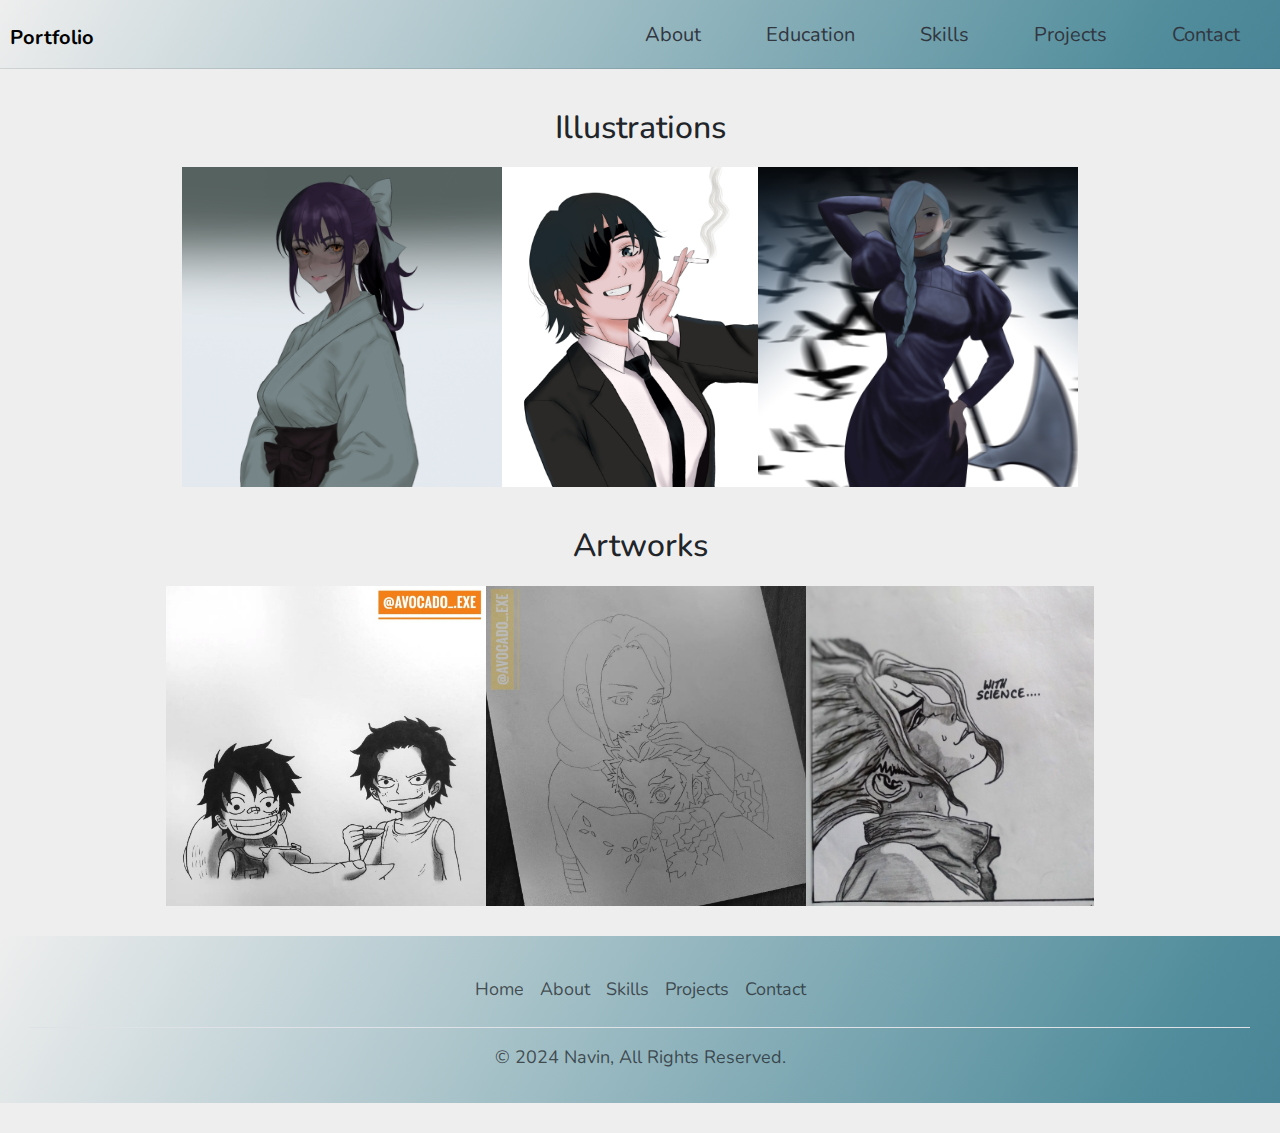
<file: artwork.html>
<!DOCTYPE html>
<html lang="en">
<head>
    <meta charset="UTF-8">
    <meta name="viewport" content="width=device-width, initial-scale=1.0">
    <title>Navin's Portfolio</title>

    <link href="https://cdn.jsdelivr.net/npm/bootstrap@5.3.3/dist/css/bootstrap.min.css" rel="stylesheet"
    integrity="sha384-QWTKZyjpPEjISv5WaRU9OFeRpok6YctnYmDr5pNlyT2bRjXh0JMhjY6hW+ALEwIH" crossorigin="anonymous">

    <link rel="preconnect" href="https://fonts.gstatic.com">
    <link href="./style.css" rel="stylesheet">
    <link rel = "icon" href = "./asset/logo.png" type = "image/png">
</head>

<body>
    <section id="title" class="gradient-background">
      <header>
        <a href="#title" class="logo-holder">
          <div class="logo">Portfolio</div>
        </a>
  
        <nav>
          <ul id="menu">
            <li><a href="./index.html?#about">About</a></li>
            <li><a href="./index.html?#education">Education</a></li>
            <li><a href="./index.html?#skill">Skills</a></li>
            <li><a href="./index.html?#projects">Projects</a></li>
            <!-- <li><a href="#title">Artworks</a></li> -->
            <li><a href="./index.html?#contact">Contact</a></li>
          </ul>
  
          <a href="#" class = "toggle" onClick="toggleMenu();">
            <svg xmlns="http://www.w3.org/2000/svg" x="0px" y="0px" width="35" viewBox="0 0 32 32">
              <path d="M3.5 10h25c.828 0 1.5-.672 1.5-1.5S29.328 7 28.5 7h-25C2.672 7 2 7.672 2 8.5S2.672 10 3.5 10zM28.5 15h-25C2.672 15 2 15.672 2 16.5S2.672 18 3.5 18h25c.828 0 1.5-.672 1.5-1.5S29.328 15 28.5 15zM28.5 23h-25C2.672 23 2 23.672 2 24.5S2.672 26 3.5 26h25c.828 0 1.5-.672 1.5-1.5S29.328 23 28.5 23z"></path>
              </svg>
          </a>
      </header>
    </section>
    <section class="showcase container">
        <h2 class="section-title">Illustrations</h2>
        <div class="illustrations">
            <article>
                <img src="./asset/86.jpg" alt="illustion 1">
            </article>
            <article>
                <img src="./asset/72.jpg" alt="illustion 2">
            </article>
            <article>
                <img src="./asset/106.jpg" alt="illustion 3">
            </article>
        </div>

        <h2 class="section-title">Artworks</h2>
        <div class="illustrations">
            <article>
                <img src="./asset/ace&luffy.jpg" alt="illustion 1">
            </article>
            <article>
                <img src="./asset/omai.jpg" alt="illustion 2">
            </article>
            <article>
                <img src="./asset/senku1 edit.jpg" alt="illustion 3">
            </article>
        </div>
    </section>
    <section id="footer" class="gradient-background">
        <div class="container">
          <footer class="py-3 mt-auto">
            <ul class="nav justify-content-center border-bottom pb-3 my-3">
              <li class="nav-item"><a href="./index.html?#title" class="nav-link px-2 text-body-secondary">Home</a></li>
              <li class="nav-item"><a href="./index.html?#about" class="nav-link px-2 text-body-secondary">About</a></li>
              <li class="nav-item"><a href="./index.html?#skill" class="nav-link px-2 text-body-secondary">Skills</a></li>
              <li class="nav-item"><a href="./index.html?#projects" class="nav-link px-2 text-body-secondary">Projects</a></li>
              <li class="nav-item"><a href="./index.html?#contact" class="nav-link px-2 text-body-secondary">Contact</a></li>
            </ul>
            <p class="text-center text-body-secondary">© 2024 Navin, All Rights Reserved.</p>
          </footer>
        </div>
      </section>
      
      <script src="./script.js"></script>
</body>
</html>
</file>
<file: style.css>
@import url('https://fonts.googleapis.com/css2?family=Nunito:ital,wght@0,200..1000;1,200..1000&display=swap');

*,*::before,*::after{
    margin: 0;
    padding: 0;
    box-sizing: border-box;
}
:root{
    --primary-color: #134B70;
    --sec-color: #508C9B;
    --bg-color: #EEEEEE;
    --txt-color: #31363F;
    --border-color: #000000;
    --hover-col: #E7F6F2;
    --hover-bg: #395B64;
}
html{
  scroll-behavior: smooth;
}

body{
  font-family: "Nunito", sans-serif;
  background-color: #EEEEEE;
  margin: 0;
  font-size: 18px;
  line-height: 1.5;
  a{
    text-decoration: none;
    color: var(--txt-color);

    &:hover{
      text-decoration: underline;
    }
  }
}
header{
  padding-top: 10px;
  padding-bottom: 2px;
  max-width: 1440px;
  margin: auto;

  display: flex;
  justify-content: space-between;
  border-bottom: 1px solid rgba(0,0,0,0.1);

  .logo-holder{
    display: flex;
    padding: 10px;
    align-items: center;
    /* font-weight: 700; */
    
    .logo{
      display: flex;
      align-items: center;
      justify-content: center;
      color: var(--border-color);
      font-weight: 700;

      font-size: 20px;
      margin-right: 20px;
      /* border-radius: 25%; */
      &:hover{
        text-decoration: none;
        /* color: var(--purple); */
      }
    }
  }
  nav{
    display: flex;
    align-items: center;
    justify-content: center;
    transition: ease 0.3s all;
    /* padding: 10px; */

    ul{
      display: flex;
      list-style: none;
      padding: 0;
      gap: 5px;

      li{
        display: inline-block;
        margin-right: 20px;
        font-weight: 400;
        font-size: 20px;
        padding-top: 10px;

        a{
          padding: 10px 20px;
          &:hover{
            background-color: var(--hover-bg);
            text-decoration: none;
            color: var(--hover-col);
            border-radius: 10px;
          }
        }
      }
    }
    .toggle{
      display: none;
      color: var(--txt-color);
      padding: 10px;

      @media(max-width: 768px){
        display: inline-block;
        position: absolute;
        top: 2px;
        right: 20px;
      }
    }
  }
  @media(max-width: 1024px){
    flex-direction: column;
    align-items: center;
  }
  @media (max-width: 768px) {
    nav{
      ul{
        display: none;
         &.show{
          display: flex;
          flex-direction: column;
          /* align-items: center; */
          position: absolute;
          top: 60px;
          right: 0;
          background-color: var(--bg-color);
          border: 1px solid rgba(0,0,0,0.1);
          border-radius: 10px;
          z-index: 1;
          
          li{
            margin-right: 0;
            margin-bottom: 0;
            padding: 10px 20px;
            width: 100%;
            text-align: center;
          }
        }
      }
    }
  }
}
.container{
  max-width: 1440px;
  margin: auto;
  margin-top: 30px;
  margin-bottom: 30px;
  gap: 30px;

  @media(max-width: 1440px){
    padding-left: 30px;
    padding-right: 30px;
  }
}
h1{
  font-size: 60px;
  line-height: 1;
  font-weight: bolder;
  margin-bottom: 10px;
  small{
    display: block;
    font-weight: 100;
  }
  @media(max-width: 1024px){
    font-size: 50px;
  }
}
.button{
  display: inline-block;
  padding: 10px 30px;
  background-color: var(--primary-color);
  color: var(--hover-col);
  border-radius: 10px;
  transition: ease 0.3s all;

  &:hover{
    background-color: var(--sec-color);
    text-decoration: none;
  }
  &.black{
    background-color: black;
    color: white;
    &:hover{
      background-color: var(--hover-col);
      color: black;
    }
  }
}
.hero{
  display: flex;
  @media(max-width: 1024px){
    flex-direction: column;
  }
  .cover-txt{
    flex: 1;
    padding: 25px;
    display: flex;
    flex-direction: column;
    justify-content: center;

    .call-to-action{
      margin-top: 20px;
      margin-bottom: 10px;
      a{
        margin-right: 10px;
        margin-bottom: 10px;
      }
    }
    .social-links{
      a{
        transition: 0.3s;
        padding: 8px 2px;
        &:hover{
          background: var(--hover-col);
          border-radius: 10px;
          text-decoration: none;
        }
      }
    }
  }
  .cover-img{
    flex: 1;
    padding: 0 10px;
    display: flex;
    justify-content: center;
    margin-top: -30px;
    user-select: none;
    
    img{
      height: 500px;
      margin-top: -35px;
      margin-bottom: -20px;
      max-width: 420px;
      border-radius: 50vh;
      -webkit-user-drag: none;
      pointer-events: none;

      @media(max-width: 768px){
        height: 400px;
      }
    }
  }
}
.gradient-background {
  /* background: linear-gradient(300deg, #522258, #8C3061, #D95F59); */
  background: linear-gradient(300deg, #134B70, #508C9B, #EEEEEE);
  background-size: 180% 180%;
  animation: gradient-animation 18s ease infinite;
}
h3{
  font-size: 30px;
  font-weight: 600;
  line-height: 1;
  margin-bottom: 20px;
  color: var(--txt-color);
}
.about-me{
  .holder{
    /* background-color: var( --hover-col); */
    background-color: #F8F6F4;
    display: flex;
    border-radius: 30px;
    padding: 30px;
    @media(max-width: 1024px){
      flex-direction: column;
    }

    .left-col{
      flex: 1;
      /* background-color: var(--bg-color); */
      padding-right: -50px;
      .about-img{
        display: flex;
        background-color: var(--bg-color);
        justify-content: center;
        /* align-items: center; */
        height: 500px;
        border-radius: 2rem;
        margin-bottom: 50px;
        margin-top: 50px;
        margin-left: 50px;

        @media(max-width: 768px){
          margin-left: 20px;
        }
        @media(max-width: 480px){
          height: 250px;
          margin-top: 0px;
          margin-right: 8px;
          padding-right: 0px;
        }
      }
      ul{
        list-style-type: none;
        gap: 10px;
        margin-right: 100px;
        margin-bottom: 20px;
        padding-left: 0;
        li{
          display: inline-block;
          background-color: #C4DFDF;
          padding: 10px 20px;
          border-radius: 15px;
          margin-bottom: 10px;
        }
      }
    }
    .right-col{
      flex: 1;
      p{
        margin-bottom: 20px;
      }
    }
  }
}

.text{
  text-align: justify;
  margin-top: 3vh;
}
#education .edu-container:last-child{
    padding-bottom: 20px;
}
#education .edu-container::before{
    content: "";
    position: absolute;
    top: 22px;
    left: -13.5px;
    width: 25px;
    height: 25px;
    background: var(--bg-color);
    border: 2px solid #134B70;
    border-radius: 50%;
}
#education{
  .edu-title{
    font-size: 50px;
    font-weight: bolder;
    padding: 0;
    margin-top: 80px;
    margin-bottom: 6vh;
  }
  .edu-container{
    padding: 0 0 20px 50px;
    margin-top: -2px;
    margin-left: 50px;
    border-left: 2px solid #134B70;
    position : relative;
  }
  h3{
    /* line-height: 70px; */
    font-size: 25px;
    font-weight: 600;
    text-transform: uppercase;
    font-family: "Poppins", sans-serif;
    color: var(--txt-color);
    margin-bottom: 40px;
  }
  h4{
    font-size: 30px;
    font-weight: 500;
    background: #C4DFDF;
    padding: 5px 15px;
    margin-top: 10px;
    margin-left: -10px;
    margin-bottom: 10px;
    display: inline-block;
    border-radius: 10px;
  }
  p{
    font-size: 18px;
    font-weight: lighter;
    margin-top: -5px;
    margin-bottom: 10px;
  }
  .edu-image{
    width: 20%;
    border-radius: 10px;
    margin-top: 20px;
    margin-bottom: 20px;
  }
}

.img-edu{
  display: grid;
  grid-row: 2 / span 3;
}
.skill-grid{
  display: grid;
  grid-template: 20% 20% 20% 20% 20%/ 20% 20%;
  row-gap: 30px;
  column-gap: 250px;
  margin-left: 50px;
  /* margin-right: 20px; */
  align-items: center;
  justify-content: center;
  height: 100vh;
  margin-top: 10px;
}
.gif{
  height: 20vh;
  width: 20vh;
  border-radius: 20vh;
  align-items: start;
  border-color: #134B70;
  /* border-style:solid; */
}
#skill{
  .about-container{
    display: flex;
  }
  .skillHeading{
    text-align: center;
    font-size: 50px;
    font-weight: bolder;
    margin-bottom: 10vh;
  }
  .skill-details{
    display: flex;
    justify-content: center;
    flex-direction: column;
    /* border-radius: 2rem;
  border-color: var(--primary-color);
  border-style:solid; */
  }
  .details{
    padding: 3rem;
    flex: 1;
    border-left: 0px solid var(--primary-color);
    border-right: 0px;
    border-top: 0px;
    border-bottom: 0px;
    border-style:solid;
    text-align: center;
  }
  .details:not(:last-child) {
    border-right: 1px solid var(--primary-color);
  }
  .skill-subtitle{
    color: var(--txt-color);
    font-weight: 600;
    font-size: 1.75rem;
    margin-bottom: 2rem;
  }
  .skill-icon{
    height: 2rem;
    cursor: default;
  }
  .article-container{
    display: flex;
    padding-left: -3rem;
    text-align: initial;
    flex-wrap: wrap;
    gap: 2.5rem;
    /* margin-right: 5px; */
    flex-direction: row;
    justify-content: space-around;

    article{
      display: flex;
      margin-left: 0px;
      width: 8rem;
      justify-content: space-around;
      gap: 1rem;
    }
  }
}
.About1{
  align-items: center;
}
#projects{
  margin-bottom: 140px;
  .project_img{
    width: 100%;
    transition: all 500ms ease;

    .container{
      display: flex;
      flex-wrap: wrap;
      gap: 20px;
    }
  }
  .project_wrapper{
    display: flex;
    flex-direction: column;
    box-shadow: 0 20px 80px rgba(0, 0, 0, 0.45);
    border-radius: 20px;
    overflow: hidden;
    position: relative;
    flex: 1 1 calc(50% - 20px);
    max-width: calc(80% - 20px);
    margin-bottom: 50px;
  }
  .project_desc{
    position: absolute;
    left: 20px;
    padding: 20px;
    top: 50%;
    color: white;
    text-align: left;
    max-width: 800px;
    opacity: 0;
    transition: transform 450ms, opacity 300ms;
    transform: translateY(100%);
    z-index: 3;

    @media(max-width: 768px){
      left: 30px;
      padding-right: 30px;
    }
    @media(max-width: 480px){
      padding: 10px;
      left: 0;
      width: 100%;
    }
  }
  .project_title{
    font-size: 60px;
    color: white;
    text-align: left;

    @media(max-width: 768px){
      font-size: 30px;
      line-height: 1;
      text-align: center;
    }
    @media(max-width: 480px){
      font-size: 30px;
      line-height: 1;
      text-align: center;
    }
  }
  .project_date{
    @media(max-width: 768px){
      text-align: center;
      font-size: 10px;
    }
    @media(max-width: 480px){
      text-align: center;
      font-size: 10px;
    }
  }
  .project_subtitle{
    color: var(--sec-color);
    text-align: left;
    @media(max-width: 768px){
      font-size: 12px;
      text-align: center;
    }
  }
  .project_text{
    margin: 16px 0;
    color: white;
    text-align: left;

    @media(max-width: 768px){
      font-size: 12px;
      text-align: center;
    }
    @media(max-width: 480px){
      display: none;
      font-size: 12px;
    }
  }
  .project_links{
    margin-right: 16px;
    text-align: left;
    a{
      color: white;
      &:hover{
        text-decoration: none;
        color: #A64D79;
      }
    }

    @media(max-width: 480px){
      display: flex;
      justify-content: center;
    }
    @media(max-width: 768px){
      text-align: center;
    }
  }
  .project_wrapper::before{
    content: "";
    position: absolute;
    top: 0;
    left: 0;
    height: 100%;
    width: 100%;
    background-color: #1c1d25;
    opacity: 0;
    /* transition: all 450ms ease; */
    transition: opacity 450ms ease, transform 450ms ease;
    z-index: 2;
    transform: translateY(100%);
    will-change: transform, opacity;
  }
  .project_wrapper:hover::before{
    transform: translateY(0);
    opacity: 0.9;
  }
  .project_wrapper:hover .project_desc{
    opacity: 1;
    transform: translateY(-50%);
  }
}
#projects:last-child{
  margin-bottom: 40px;
}
@media (max-width: 768px) {
  .skill-grid {
    grid-template: repeat(auto-fit, minmax(250px, 1fr));
    margin: 0;
    column-gap: 150px;
  }
  #education {
    width: 100%;
  }
  .gif{
    height: 15vh;
    width: 15vh;
  }
}
#contact{
  .contact-title, .sub{
    /* display: flex;
    align-items: center;
    justify-content: center; */
    text-align: center;
  }
  .content{
    display: flex;
    align-items: center;
    justify-content: space-between;
    width: 100%;
    padding: 20px 60px 40px 40px;
    box-shadow: 0 5px 10px rgba(0, 0, 0, 0.2);
    border-radius: 20px;

    @media (max-width: 700px){
      flex-direction: column-reverse;
      padding: 20px 20px 40px 20px;
    }
  }
  .left-side{
    width: 40%;
    height: 100%;
    display: flex;
    flex-direction: column;
    align-items: center;
    justify-content: center;
    position: relative;
    margin-top: 15px;
    ::before{
      content: '';
      position: absolute;
      height: 70%;
      width: 1px;
      right: -15px;
      top: 50%;
      transform: translateY(-50%);
      background: var(--primary-color);
    }
    .contact-icon{
      height: 2rem;
    }
    .info{
      margin: 14px;
      text-align:center;

      div{
        margin-bottom: 20px;
        p{
          margin-bottom: 2px;
          font-size: 15px;
          @media (max-width: 700px){
            font-size: 10px;
          }
        }
      }
    }
    @media (max-width: 700px){
      width: 100%;
      margin-top: 40px;
      flex-direction: row;
      justify-content: center;
      flex-wrap: wrap;
      ::before{
        display: none;
      }
    }
  }
  .right-side{
    width: 60%;
    margin-left: 80px;

    .input-box{
      height: 50px;
      width: 100%;
      margin: 12px 0;
      input, textarea{
        height: 100%;
        width: 70%;
        border: none;
        border-radius: 20px;
        font-size: 15px;
        font-weight: 500;
        padding: 0 20px;
        resize: none;
      }
    }
    .message-box{
      min-height: 110px;
    }
    .button{
      outline: none;
      border: none;
      border-radius: 20px;
    }
    @media (max-width: 700px){
      width: 100%;
      margin-left: 0;
    }
  }
}
.showcase{
  .section-title{
    text-align: center;
    margin-top: 40px;
    margin-bottom: 20px;
  }
  .illustrations{
    display: flex;
    justify-content: center;
    align-items: center;
    margin-top: 10px;
    margin-right: 10px;
    padding-right: 10px;

    img{
      height: 20rem;
      @media (max-width: 925px){
        height: 15rem;
      }
      @media (max-width: 680px){
        height: 10rem;
      }
      @media(max-width: 480px){
        height: 8rem;
      }
    }
  }
}
</file>
